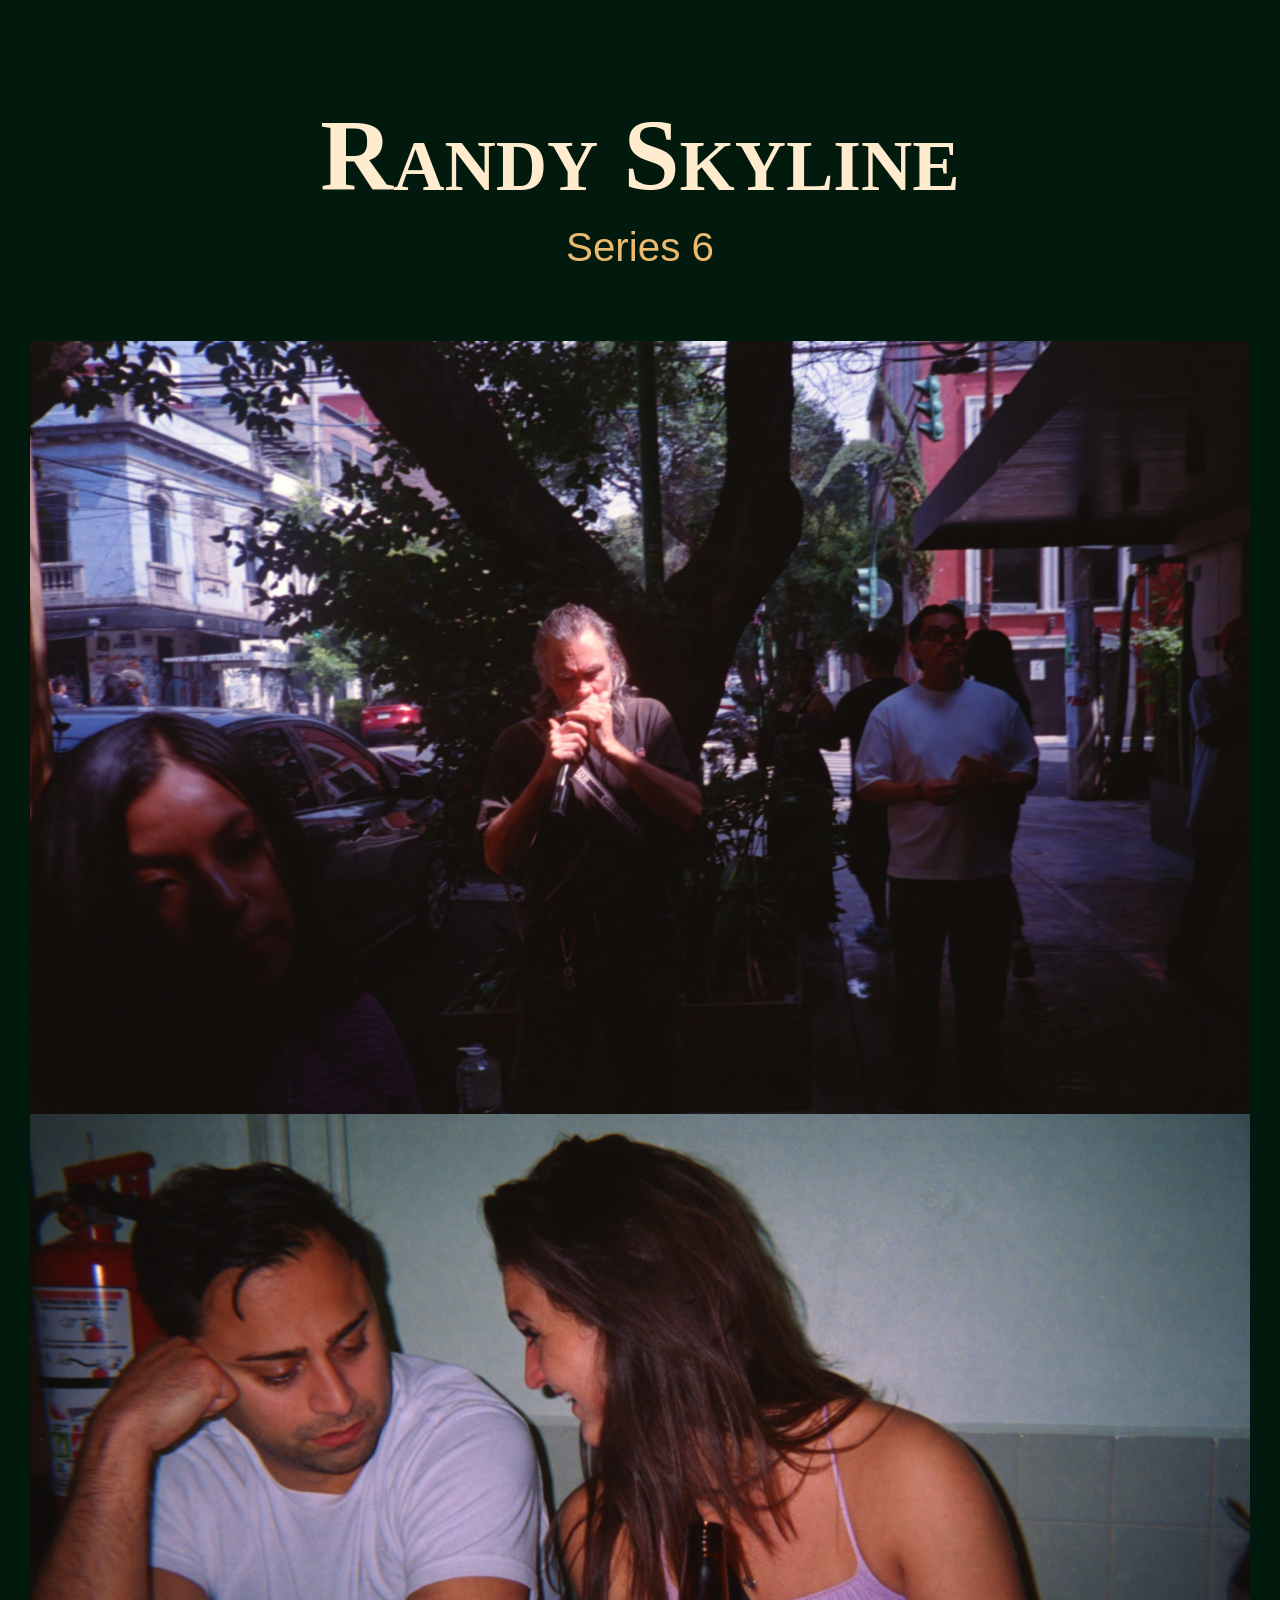
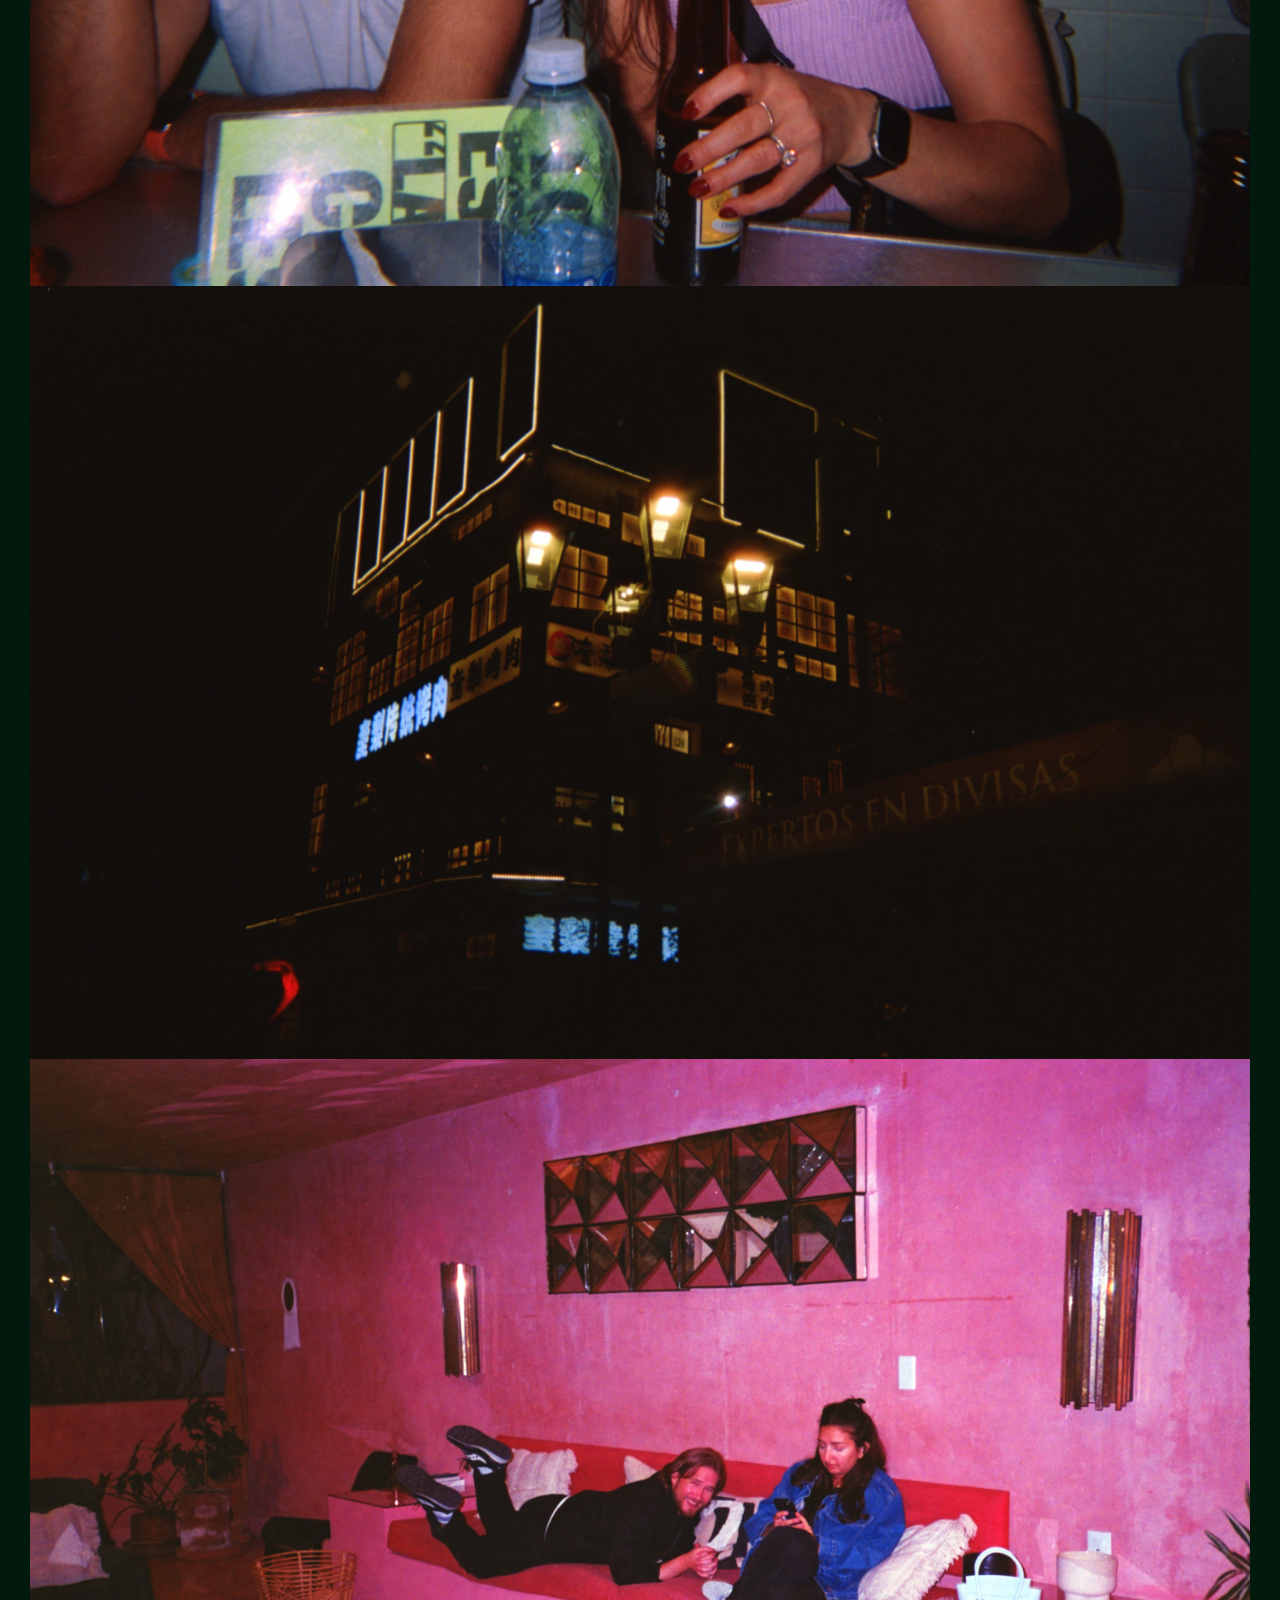
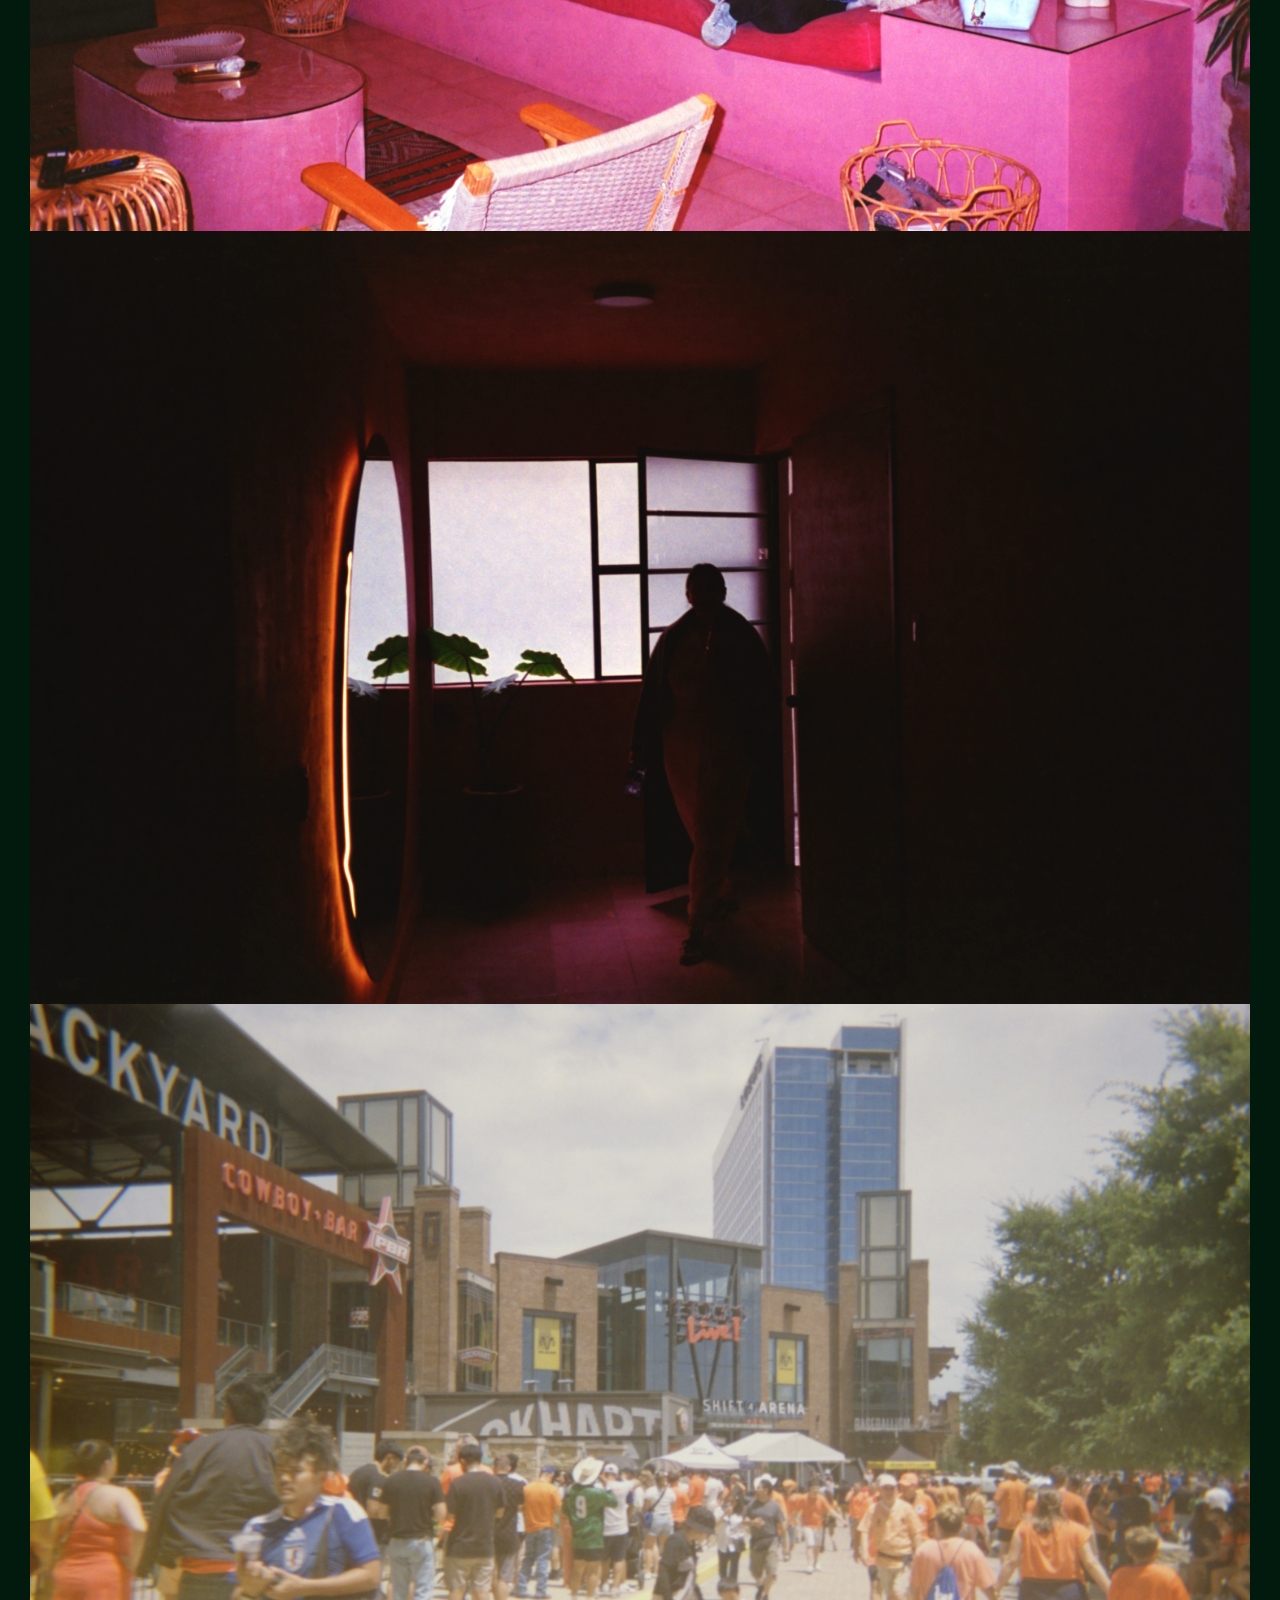
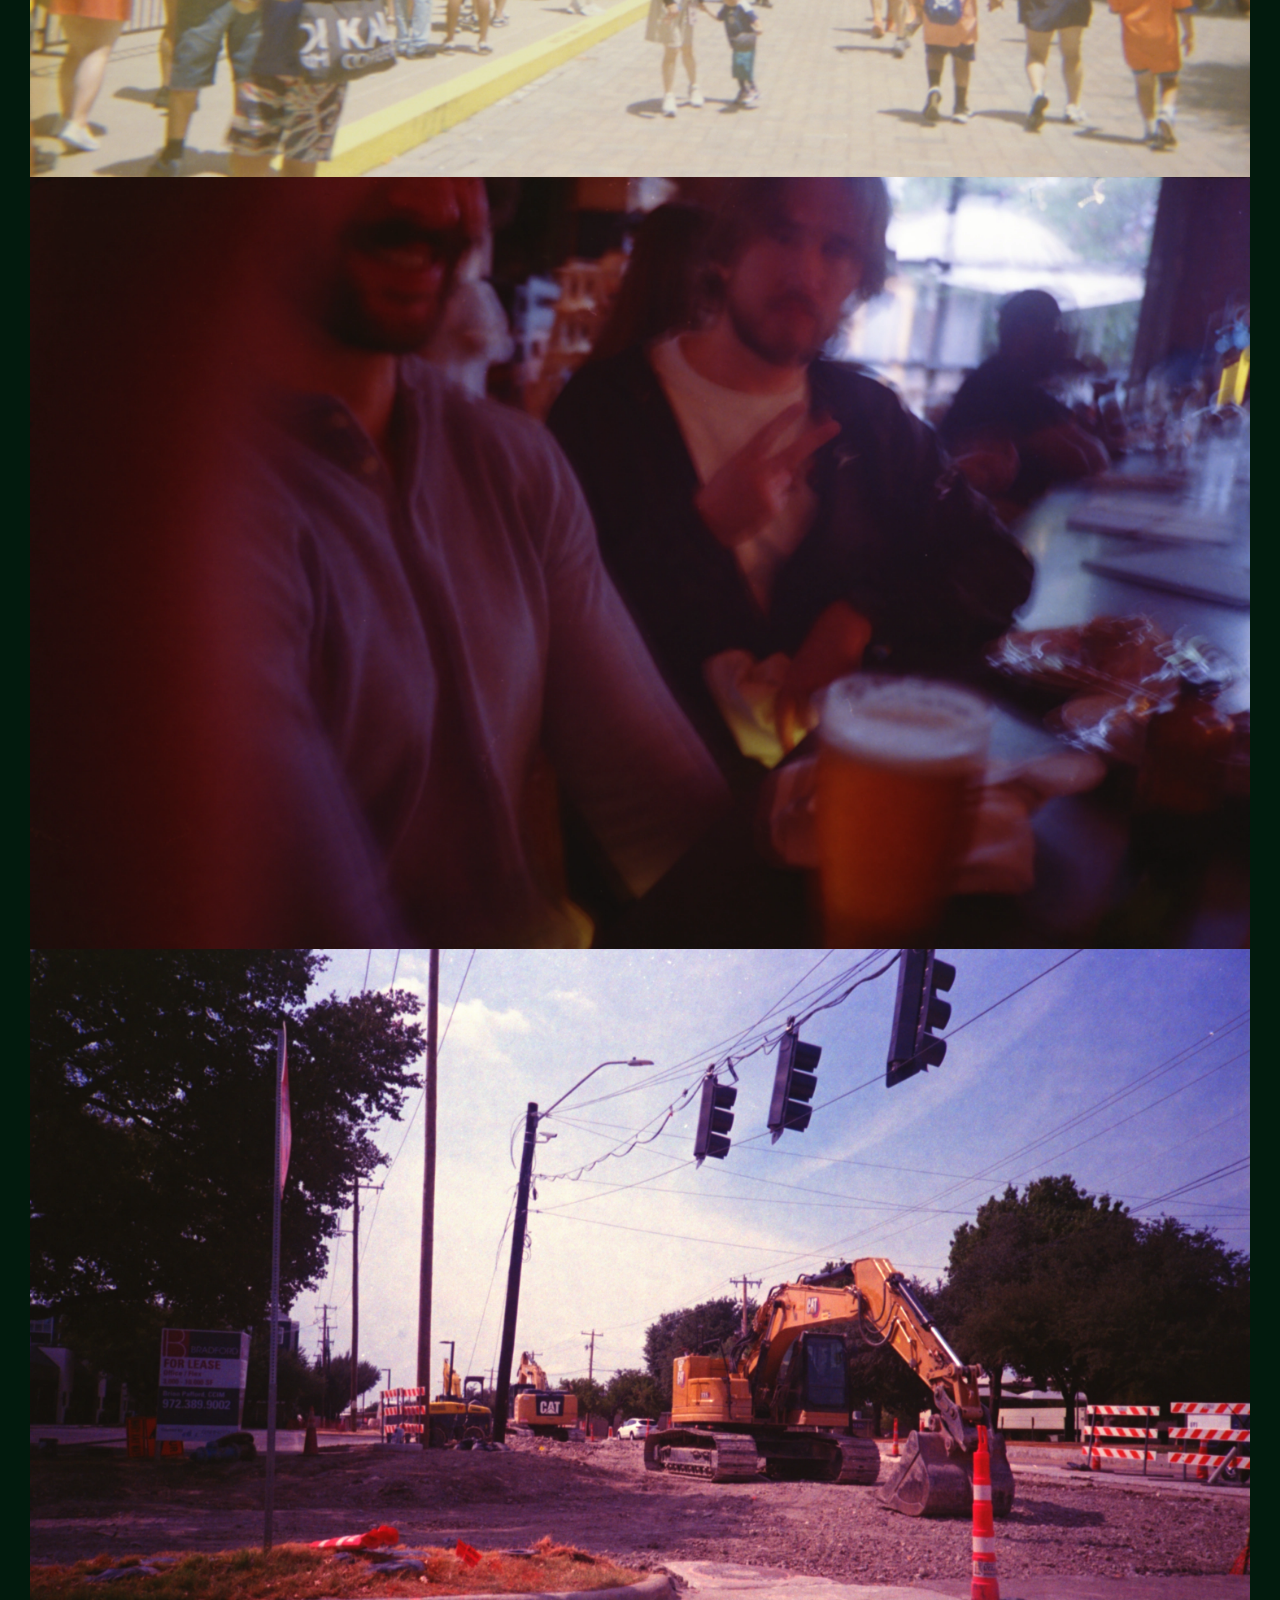
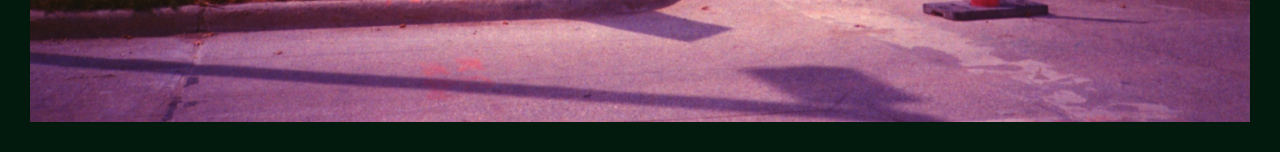
<file: index.html>
<!DOCTYPE html>
<html lang="en">

<head>
    <meta charset="UTF-8">
    <meta name="viewport" content="width=device-width, initial-scale=1.0">
    <title>Randy Skyline</title>
    <link rel="stylesheet" href="style.css">
    <link rel="icon" type="image/png" href="favicon2copy.png">
</head>

<header>
    <h1>Randy Skyline</h1>
    <p>Series 6</p>

        

<!--
    <nav>
        <a href="series1.html">Series 1</a>
        <a href="series2.html">Series 2</a>
        <a href="series3.html">Series 3</a>
        <a href="series4.html">Series 4</a>
        <a href="series5.html">Series 5</a>
        <a href="index.html">Series 6</a>
    </nav>
-->

</header>
    <main class="gallery">
        <img src="images/series6/rs_series6_1.webp"
            alt="Photograph"
            width="3000"
            height="1900">
        <img src="images/series6/rs_series6_2.webp"
            alt="Photograph"
            width="3000"
            height="1900">
        <img src="images/series6/rs_series6_3.webp"
            alt="Photograph"
            width="3000"
            height="1900">
        <img src="images/series6/rs_series6_4.webp"
            alt="Photograph"
            width="3000"
            height="1900">
        <img src="images/series6/rs_series6_5.webp"
            alt="Photograph"
            width="3000"
            height="1900">
        <img src="images/series6/rs_series6_6.webp"
            alt="Photograph"
            width="3000"
            height="1900">
        <img src="images/series6/rs_series6_7.webp"
            alt="Photograph"
            width="3000"
            height="1900">
        <img src="images/series6/rs_series6_8.webp"
            alt="Photograph"
            width="3000"
            height="1900">
    </main>
</body>

</html>
</file>
<file: style.css>
body {
    margin: 0;
    background-color: rgb(2, 26, 13);
    color: blanchedalmond;
    font-family: 'Times New Roman', Times, serif;

}

header {
    padding: 30px;
    text-align: center;
    font-size: clamp(1rem, 1.5rem + 6vw, 10rem);
}

h1 {
    font-family: 'Times New Roman', Times, serif;
    color: blanchedalmond;
    font-size: 1em;
    white-space: nowrap;
    font-variant: small-caps;
    margin-bottom: 10px;
}

p {
    font-family: "Arial", Courier, monospace;
    color: rgb(236, 186, 111);
    font-size: 0.4em;
    white-space: nowrap;
    /* font-variant: small-caps; */
    margin-top: 0;
}

.gallery {
    max-width: 1300px;
    margin: 0 auto;
    padding: 0 30px 30px;
}

.gallery img {
    display: block;
    max-width: 100%;
    height: auto;
}

@media (max-width: 600px) {
    header {
        padding: 20px;
    }

    /* h1 {
        padding: 1px 1px;
    }

    p {
        padding: 1px 1px;
    } */

    .gallery {
        padding: 0 10px 15px;
    }
}
</file>
